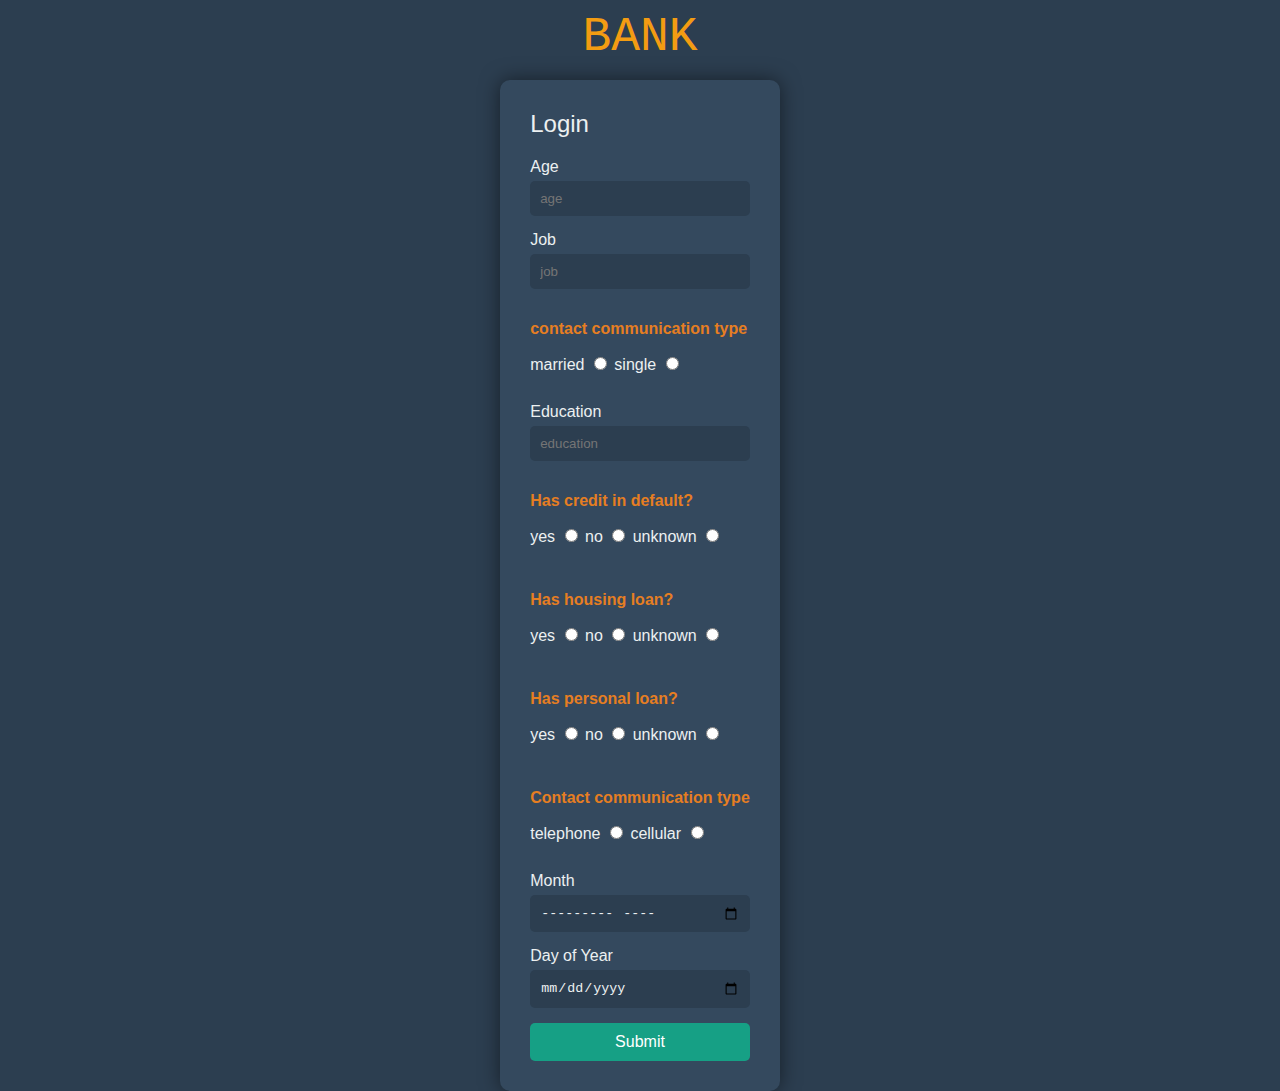
<file: ConnectX-project/assets/index.html>
<!DOCTYPE html>
<html lang="en">
<head>
    <meta charset="UTF-8">
    <meta name="viewport" content="width=device-width, initial-scale=1.0">
    <title>Bank Login</title>
    <link rel="stylesheet" href="style.css">
</head>
<body>
    <div class="container">
        <div class="bank-title">BANK</div>
        <div class="login-form">
            <div class="form-title">Login</div>
            <form action="#" method="POST" >
                <label for="age">Age</label>
                <input type="number" id="age" name="age" required placeholder="age">

                <label for="job">Job</label>
                <input type="text" id="job" name="job"required placeholder="job" >

                <p>contact communication type</p>
                <div>  <label for="married">married</label>
                <input type="radio" id="married" name="marital" value="married" required>
               
                 <label for="single">single</label>
                <input type="radio" id="single" name="marital" value="single" required>
                
                  </div>
              <br>

                <label for="education">Education</label>
                <input type="text" id="education" name="education"required placeholder="education">

                <p>Has credit in default?</p>
                <div>  <label for="yes">yes</label>
                <input type="radio" id="yes" name="default" value="yes" required >
               
                 <label for="no">no</label>
                <input type="radio" id="no" name="default" value="no" required>
                
              <label for="unknown">unknown</label>
                <input type="radio" id="unknown" name="default" value="unknown" required>
                  </div>
              <br>

               
              <p>Has housing loan? </p>
              <div>  <label for="yes">yes</label>
              <input type="radio" id="yes" name="housing" value="yes" required >
             
               <label for="no">no</label>
              <input type="radio" id="no" name="housing" value="no" required>
              
            <label for="unknown">unknown</label>
              <input type="radio" id="unknown" name="housing" value="unknown" required>
                </div>
            <br>


            <p>Has personal loan? </p>
            <div>  <label for="yes">yes</label>
            <input type="radio" id="yes" name="loan" value="yes" required >
           
             <label for="no">no</label>
            <input type="radio" id="no" name="loan" value="no" required>
            
          <label for="unknown">unknown</label>
            <input type="radio" id="unknown" name="loan" value="unknown" required>
              </div>
          <br>
                
                <p>Contact communication type</p>
                <div>  <label for="telephone">telephone</label>
                <input type="radio" id="telephone" name="contact" value="telephone" required>
               
                 <label for="cellular">cellular</label>
                <input type="radio" id="cellular" name="contact" value="cellular" required >
                
                  </div>
              <br>

                <label for="month">Month</label>
                <input type="month" id="month" name="month"placeholder="last contact month of year"required>

                <label for="day_of_year">Day of Year</label>
                <input type="date" id="day_of_year" name="day_of_year"placeholder="last contact day of the week"required>

                <button type="submit" >Submit</button>
            </form>
        </div>
    </div>
</body>
</html>
</file>
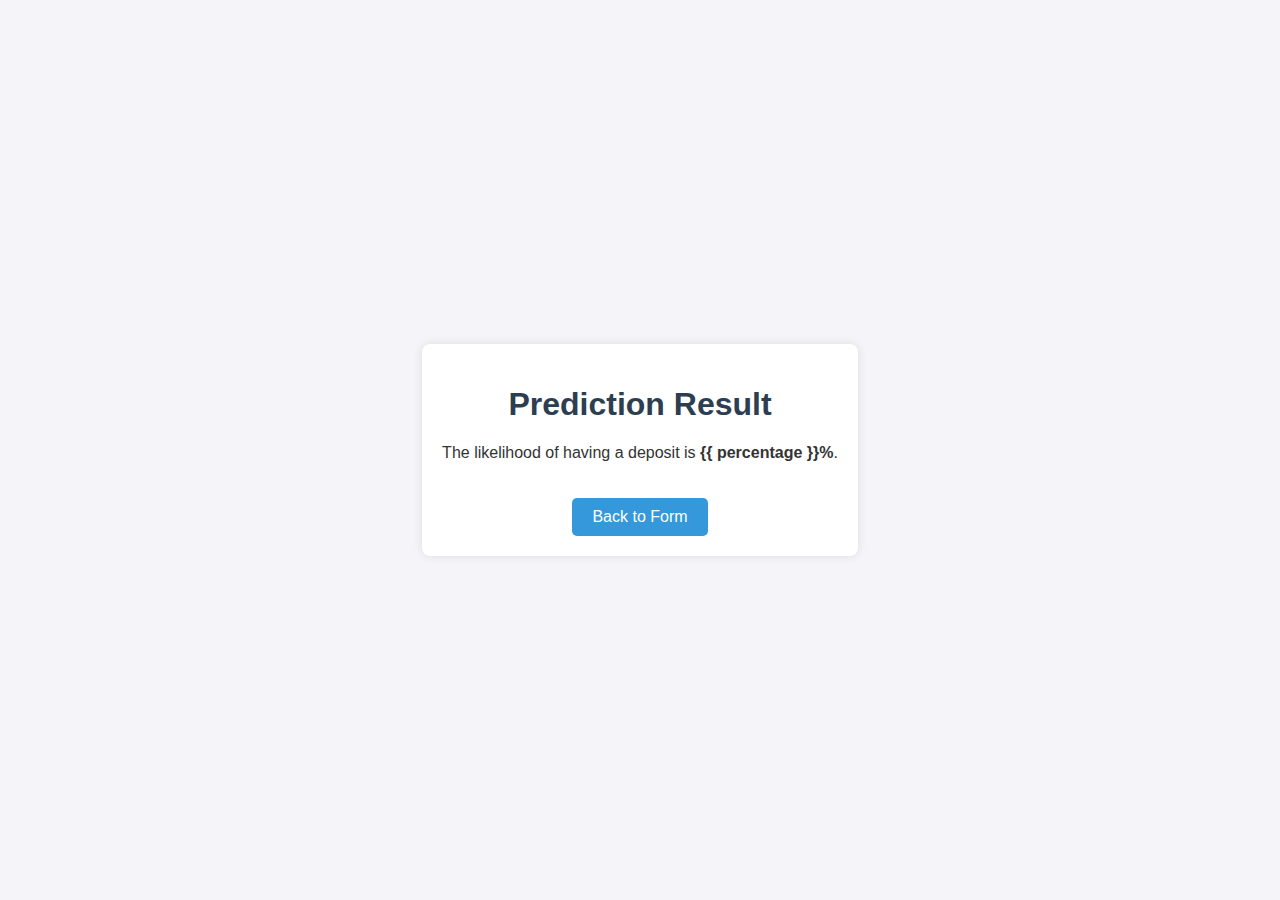
<file: ConnectX-project/backend/pages/templates/ai_result.html>
<!DOCTYPE html>
<html lang="en">
<head>
    <meta charset="UTF-8">
    <meta name="viewport" content="width=device-width, initial-scale=1.0">
    <title>AI Prediction Result</title>
    <style>
        body {
            font-family: Arial, sans-serif;
            background-color: #f4f4f9;
            color: #333;
            text-align: center;
            margin: 0;
            padding: 0;
            display: flex;
            justify-content: center;
            align-items: center;
            height: 100vh;
        }
        .container {
            background: #fff;
            border-radius: 8px;
            box-shadow: 0 0 10px rgba(0, 0, 0, 0.1);
            padding: 20px;
            max-width: 500px;
            margin: 20px;
        }
        h1 {
            color: #2c3e50;
        }
        .button {
            display: inline-block;
            padding: 10px 20px;
            font-size: 16px;
            color: #fff;
            background-color: #3498db;
            border: none;
            border-radius: 5px;
            text-decoration: none;
            margin-top: 20px;
        }
        .button:hover {
            background-color: #2980b9;
        }
    </style>
</head>
<body>
    <div class="container">
        <h1>Prediction Result</h1>
        <p>The likelihood of having a deposit is <strong>{{ percentage }}%</strong>.</p>
        <a href="/form/" class="button">Back to Form</a>
    </div>
</body>
</html>
</file>
<file: ConnectX-project/assets/style.css>
body {
    margin: 0;
    padding: 0;
    font-family: Arial, sans-serif;
    background-color: #2c3e50;
    color: #ecf0f1;
}

.container {
    display: flex;
    flex-direction: column;
    align-items: center;
    justify-content: center;
    
    
}

.bank-title {
    font-size: 48px;
    font-family: 'Courier New', Courier, monospace;
    color: #f39c12;
    margin-bottom: 20px;
margin-top: 10px;
height: 50px;
}

.login-form {
    background-color: #34495e;
    padding: 30px;
    border-radius: 10px;
    box-shadow: 0 0 20px rgba(0, 0, 0, 0.5);

}

.form-title {
    font-size: 24px;
    margin-bottom: 20px;
}

form {
    display: flex;
    flex-direction: column;
  
}

label {
    margin-bottom: 5px;
    font-size: 16px;
}

input {
    padding: 10px;
    margin-bottom: 15px;
    border-radius: 5px;
    border: none;
    background-color: #2c3e50;
    color: #ecf0f1;
}

button {
    padding: 10px;
    border: none;
    border-radius: 5px;
    background-color: #16a085;
    color: white;
    font-size: 16px;
    cursor: pointer;
    transition: background-color 0.3s ease;
}

button:hover {
    background-color: #e67e22;
}

p{
    font-weight: bold;
    color: #e67e22;
}
</file>
